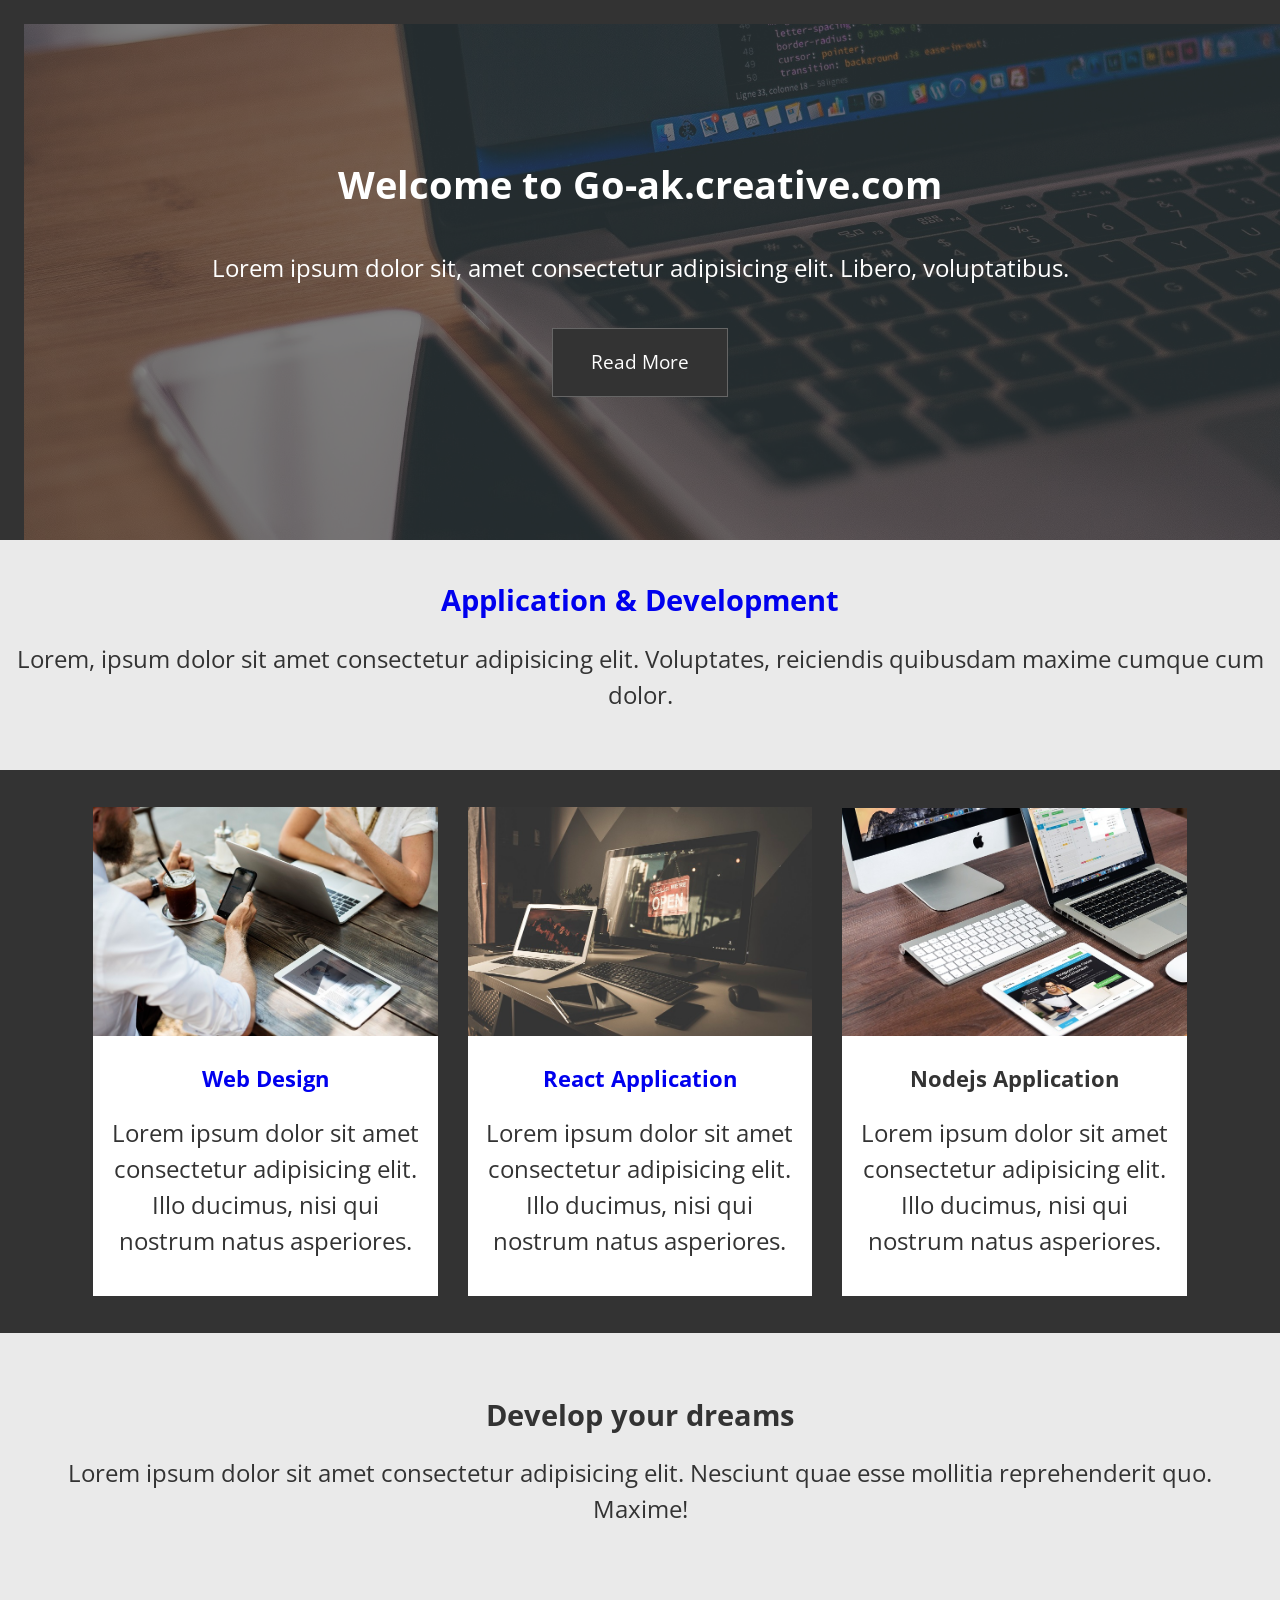
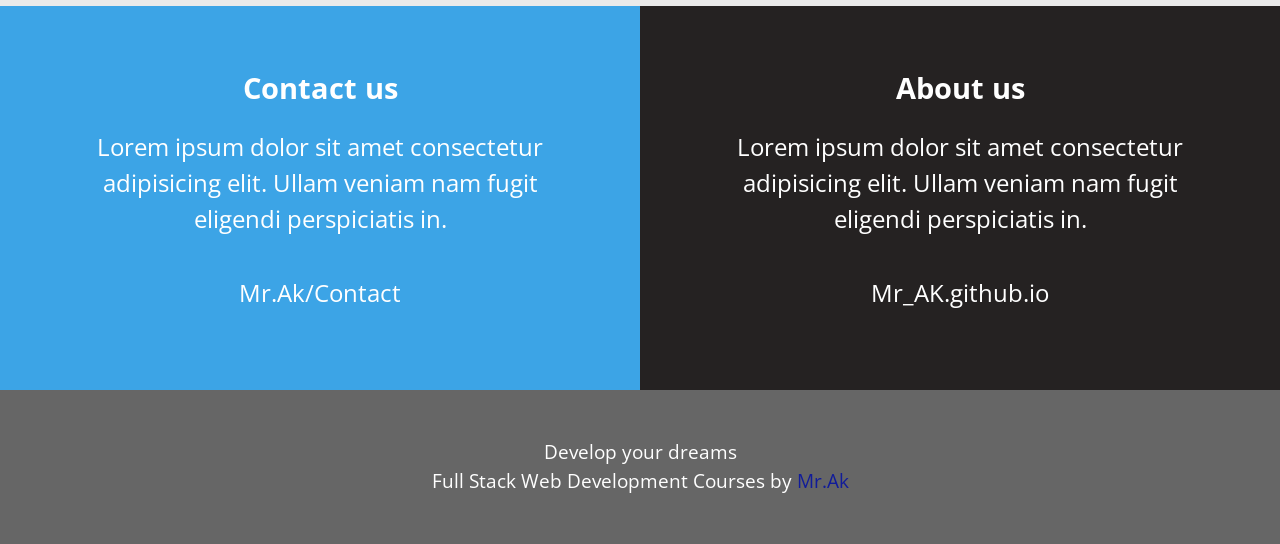
<file: index.html>
<!DOCTYPE html>
<html lang="en">
<head>
    <meta charset="UTF-8">
    <meta name="viewport" content="width=device-width, initial-scale=1.0">
    <meta http-equiv="X-UA-Compatible" content="ie=edge">
    <title>Responsive Web Example</title>
    <link href="https://fonts.googleapis.com/css?family=Open+Sans&display=swap" rel="stylesheet">

    <link rel="stylesheet" href="style.css">

</head>
<body>
    <header>
        <div class="bg-image"></div>

        <div class="content">
            <h1>Welcome to Go-ak.creative.com</h1>
            <p id="brian">
                Lorem ipsum dolor sit, amet consectetur adipisicing elit. Libero, voluptatibus.
            </p>
            <a href="https://yukselbey35.github.io/html_css_practice_blog/" target="_blank" class="btn">Read More</a>


        </div>
    </header>

    <main>

        <section id="section-a">

            <div class="content">
                 <a href="https://www.w3schools.com/whatis/default.asp" target="_blank"> <h2>Application & Development</h2></a>
                <p>
                    Lorem, ipsum dolor sit amet consectetur adipisicing elit. Voluptates, reiciendis quibusdam maxime cumque cum dolor.
                </p>

            </div>
        </section>

        <section id="section-b">
            <ul>
                <li>
                    <div class="col">
                        <img src="img/1.jpeg" alt="">

                        <div class="col-content">
                            
                            
                            
                            <h3 class="col-title">
                                <a href="https://www.w3schools.com/html/default.asp" target="_blank"> Web Design  </a>
                            </h3>
                               
                            <p>
                                Lorem ipsum dolor sit amet consectetur adipisicing elit. Illo ducimus, nisi qui nostrum natus asperiores.
                            </p>

                        </div>
                        
                    </div>
                </li>

                <li>
                        <div class="col">
                            <img src="img/2.jpeg" alt="">
    
                            <div class="col-content">
                                <h3 class="col-title">
                                    
                                   <a href="https://www.w3schools.com/react/default.asp" target="_blank">
                                       React Application  </a>
                                </h3>
                                <p>
                                    Lorem ipsum dolor sit amet consectetur adipisicing elit. Illo ducimus, nisi qui nostrum natus asperiores.
                                </p>
    
                            </div>
                            
                        </div>
                </li>

                <li>
                            <div class="col">
                                <img src="img/3.jpeg" alt="">
        
                                <div class="col-content">
                                    <h3 class="col-title">
                                        Nodejs Application
                                    </h3>
                                    <p>
                                        Lorem ipsum dolor sit amet consectetur adipisicing elit. Illo ducimus, nisi qui nostrum natus asperiores.
                                    </p>
        
                                </div>
                                
                            </div>
                </li>
            </ul>
        </section>

        <section id="section-c">
            <div class="content">
                <h2>Develop your dreams</h2>
                <p>
                    Lorem ipsum dolor sit amet consectetur adipisicing elit. Nesciunt quae esse mollitia reprehenderit quo. Maxime!
                </p>

            </div>
        </section>

        <section id="section-d">
            <div class="box">
                <h2 class="content-title">Contact us</h2>
                <p>
                    Lorem ipsum dolor sit amet consectetur adipisicing elit. Ullam veniam nam fugit eligendi perspiciatis in.
                </p>
                <p>Mr.Ak/Contact</p>

            </div>

            <div class="box">
                    <h2 class="content-title">About us</h2>
                    <p>
                        Lorem ipsum dolor sit amet consectetur adipisicing elit. Ullam veniam nam fugit eligendi perspiciatis in.
                    </p>
                    <p>Mr_AK.github.io</p>
    
                </div>

        </section>

    </main>
    <footer class="clearfix">
        <div>Develop your dreams</div>
        <div>Full Stack Web Development Courses by <a href="#"> Mr.Ak </a></div>
    </footer>
</body>
</html>
</file>
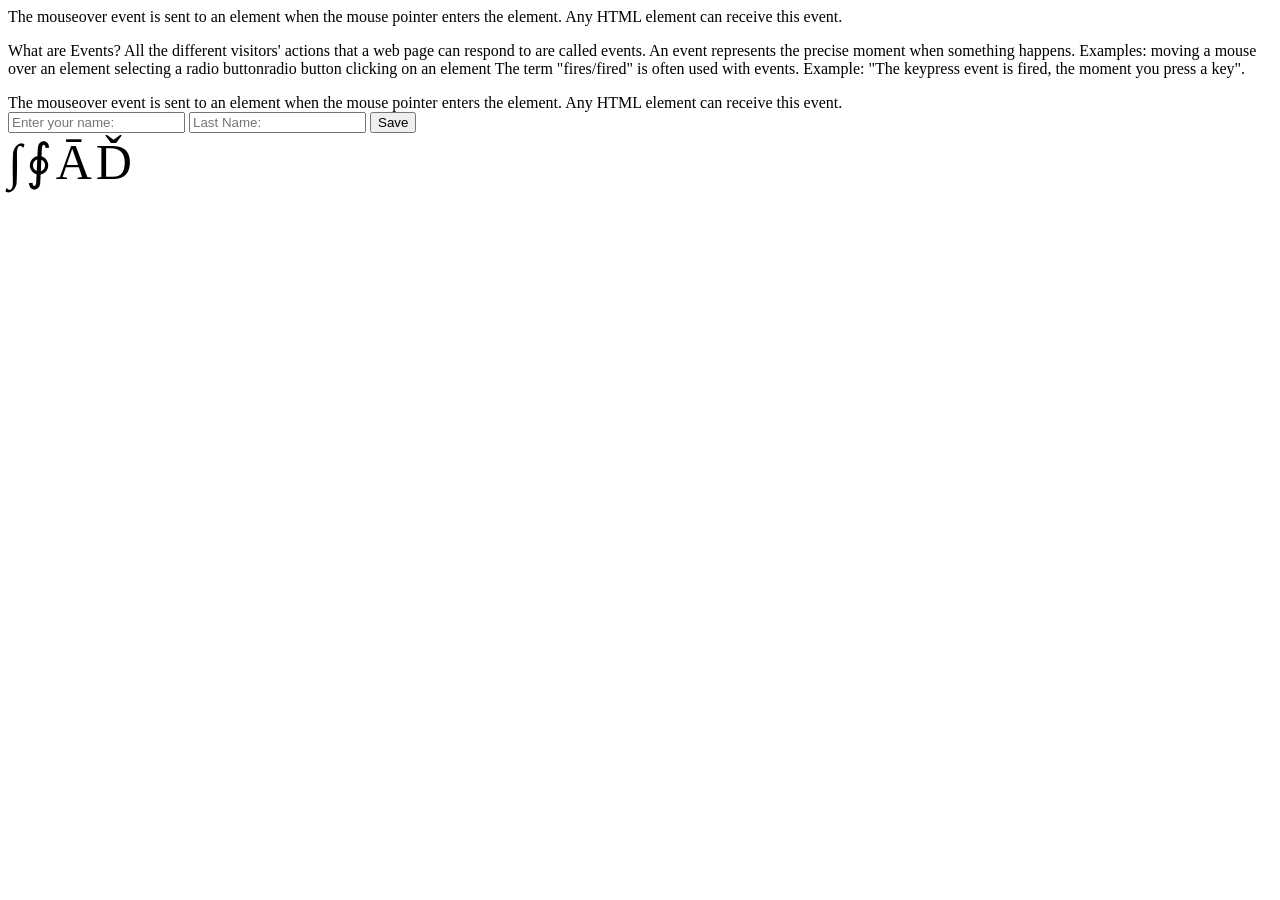
<file: changecolor.html>
<!DOCTYPE html>
<html lang="en">
<head>
    <meta charset="UTF-8">
    <meta http-equiv="X-UA-Compatible" content="IE=edge">
    <meta name="viewport" content="width=device-width, initial-scale=1.0">
    <title>Jquery Lesson</title>
    <style>
        .increaseFont{
            font-size: 50px;
            
        }
    </style>

    <script
    src="https://code.jquery.com/jquery-3.2.1.js"
    integrity="sha256-DZAnKJ/6XZ9si04Hgrsxu/8s717jcIzLy3oi35EouyE="
    crossorigin="anonymous"></script>

    <script>
         /*$(document).ready(function)  == $(function)
        The ready() method can only be used on the current document, so no selector is required:   
        How to use = $(selector).action()
        */
        $(document).ready(function(){ //Jquery kodlarini bunun icerisine yaz

            $(".changeRed").mouseover(function(){ //Select by class name: tag name is .changeRed
                $(".changeRed").css({ background: "red", color: "white" }); // Select and Action
            });
            $(".changeRed").mouseout(function(){
                $(".changeRed").css({ background: "white", color: "black" });
            });

            $(".changeBlue").mouseover(function(){
                $(".changeBlue").css({ background: "#00F", color: "white" });
            });
            $(".changeBlue").mouseout(function(){
                $(".changeBlue").css({ background: "white", color: "black" });
            });

            function firstLastName(){
                var name=$("#name").val();
                var lastname=$("#lastname").val();

                window.alert("Your name is :"+name+" "+lastname)
            }


        });

    </script>
    
</head>
<body>

    <div id="outer">
        The mouseover <span class="changeRed">event</span> <span class="changeBlue">is sent to an element </span> when the mouse pointer enters the element. Any HTML element can receive this event.
        <br>
        <p>
            <span class="changeRed">What are Events?</span>
            All the different visitors' actions that a web page can respond to are called events.

            An event represents the precise moment when something happens.

            Examples:

            moving a mouse over an element
            selecting a <span class="changeBlue">radio button</span>radio button
            clicking on an element
            The term "fires/fired" is often used with events. Example: "The keypress event is fired, the moment you press a key".
        </p>
        The mouseover <span class="changeRed">event</span> <span class="changeBlue">is sent to an element </span> when the mouse pointer enters the element. Any HTML element can receive this event.
    </div>

    <div id="getVal">
        <input id="name" type="text" placeholder="Enter your name: "/>
        <input id="lastname" type="text" placeholder="Last Name: "/>
        <button id="btnSave" onclick="firstLastName();">Save</button>

    </div>
    <span class="increaseFont">&#8747;</span>
    <span class="increaseFont">&#8750;</span>
    <span class="increaseFont">&#256;</span>
    <span class="increaseFont">&#270;</span>
    
</body>
</html>
</file>
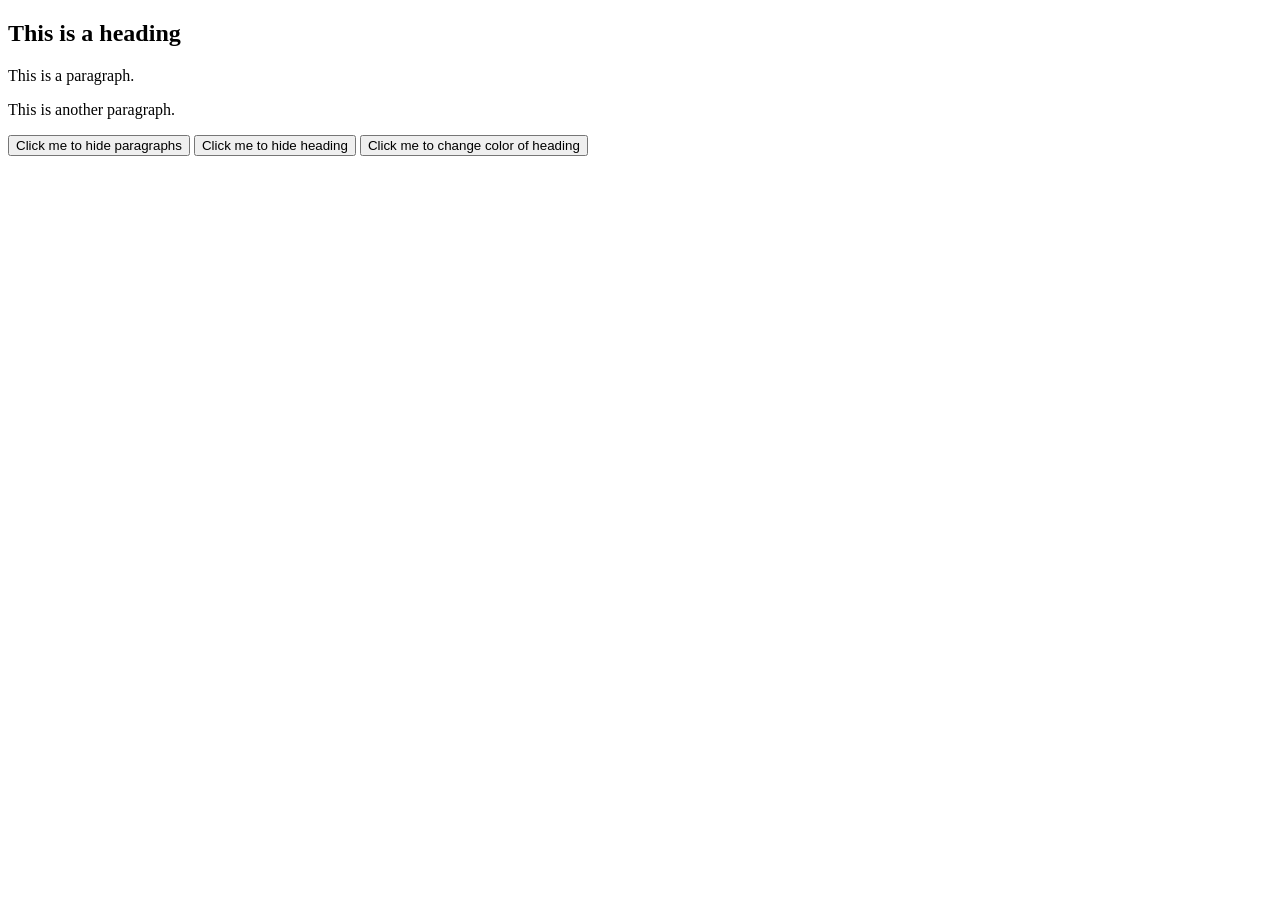
<file: jquery1.html>
<!DOCTYPE html>
<html lang="en">
<head>
    <meta charset="UTF-8">
    <meta http-equiv="X-UA-Compatible" content="IE=edge">
    <meta name="viewport" content="width=device-width, initial-scale=1.0">
    <title>Jquer1</title>
    <script src="https://ajax.googleapis.com/ajax/libs/jquery/3.5.1/jquery.min.js"></script>
    <script src="./jquer1.js"></script>
</head>
<body>
    <h2>This is a heading</h2>

    <p>This is a paragraph.</p>
    <p>This is another paragraph.</p>

<button id="hidep" type="button">Click me to hide paragraphs</button>
<button id="hideh2" type="button">Click me to hide heading</button>
<button class="changeColor" type="button">Click me to change color of heading</button>
</body>
</html>
</file>
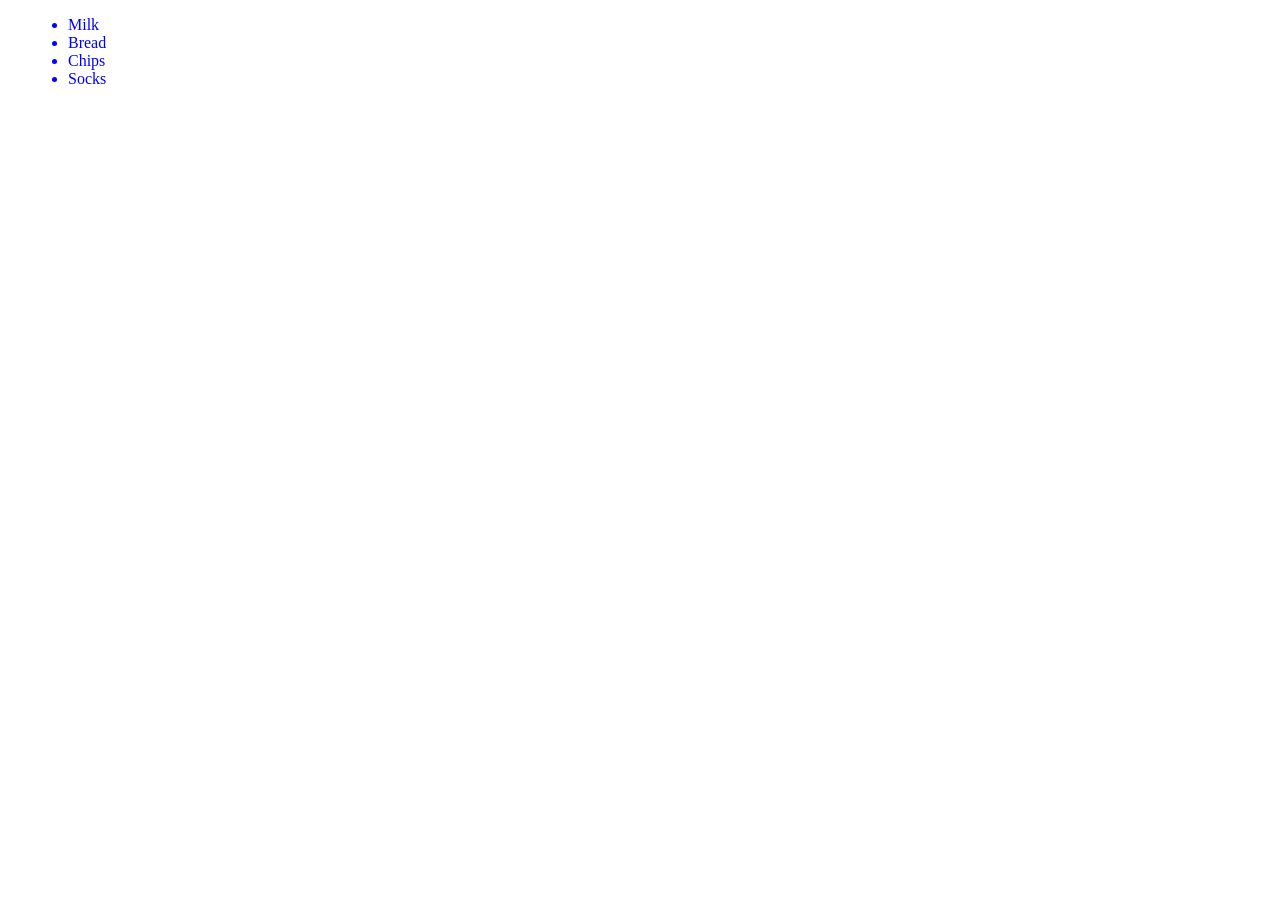
<file: jqueryAppend.html>
<!doctype html>
<html lang="en">
<head>
  <meta charset="utf-8">
  <title>hover demo</title>
  <style>
  ul {
    margin-left: 20px;
    color: blue;
  }
  li {
    cursor: default;
  }
  span {
    color: red;
  }
  </style>
  <script src="https://code.jquery.com/jquery-3.5.0.js"></script>
</head>
<body>
 
<ul>
  <li>Milk</li>
  <li>Bread</li>
  <li class="fade">Chips</li>
  <li class="fade">Socks</li>
</ul>
 
<script>
$( "li" ).hover(
  function() {
    $( this ).append( $( "<span> ***</span>" ) );
  }, function() {
    $( this ).find( "span" ).last().remove();
  }
);
 
$( "li.fade" ).hover(function() {
  $( this ).fadeOut( 100 );
  $( this ).fadeIn( 500 );
});
</script>
 
</body>
</html>
</file>
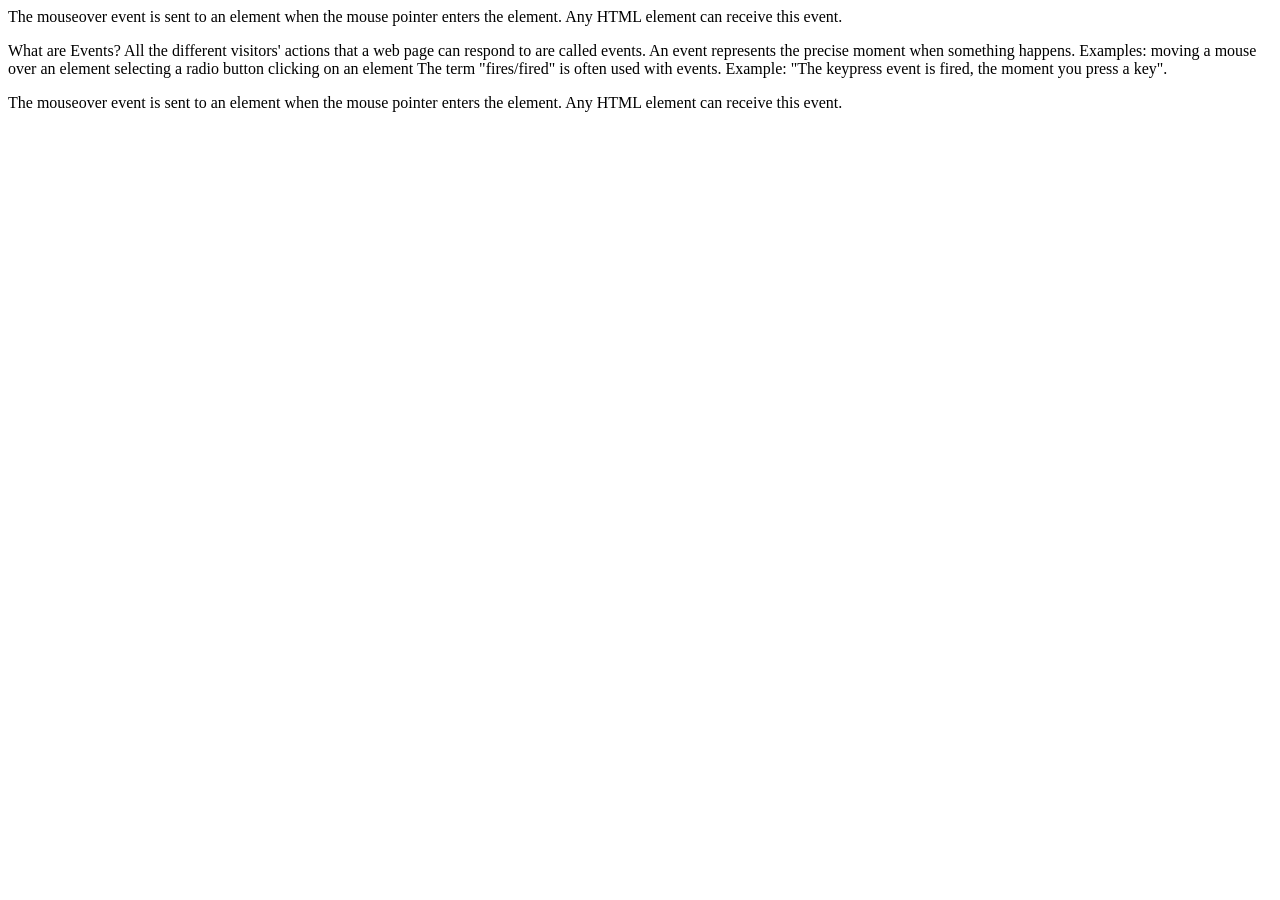
<file: jquerymouse.html>
<!DOCTYPE html>
<html lang="en">
<head>
    <meta charset="UTF-8">
    <meta http-equiv="X-UA-Compatible" content="IE=edge">
    <meta name="viewport" content="width=device-width, initial-scale=1.0">
    <title>Document</title>
    <title>Jquery Selectors</title>
    <script
    src="https://code.jquery.com/jquery-3.2.1.js"
    integrity="sha256-DZAnKJ/6XZ9si04Hgrsxu/8s717jcIzLy3oi35EouyE="
    crossorigin="anonymous"></script>
    
    <script>
        /*$(document).ready(function)  == $(function)
        The ready() method can only be used on the current document, so no selector is required:   
        How to use = $(selector).action()
        */
        $(document).ready(function(){
/* 
            $("#outer").mouseover(function(){
                $("#outer").css({ background: "#aaa", color: "aqua" });
            });
            $("#outer").mouseout(function(){
                $("#outer").css({ background: "white", color: "black" });
            });
             */
            
            $(".changeRed").mouseover(function(){
                $(".changeRed").css({ background: "#F00", color: "white" });
            });
            $(".changeRed").mouseout(function(){
                $(".changeRed").css({ background: "white", color: "black" });
            });

            $(".changeBlue").mouseover(function(){
                $(".changeBlue").css({ background: "#00F", color: "white" });
            });
            $(".changeBlue").mouseout(function(){
                $(".changeBlue").css({ background: "white", color: "black" });
            });


        });
</script>            
</head>
<body>
    <div id="outer">
        The mouseover <span class="changeRed">event</span> <span class="changeBlue">is sent to an element </span> when the mouse pointer enters the element. Any HTML element can receive this event.
        <br>
        <p>
            What are Events?
            All the different visitors' actions that a web page can respond to are called events.

            An event represents the precise moment when something happens.

            Examples:

            moving a mouse over an element
            selecting a radio button
            clicking on an element
            The term "fires/fired" is often used with events. Example: "The keypress event is fired, the moment you press a key".
        </p>
        The mouseover <span class="changeRed">event</span> <span class="changeBlue">is sent to an element </span> when the mouse pointer enters the element. Any HTML element can receive this event.
    </div>
</body>
</html>
</file>
<file: style.css>
/*Reset margin and padding*/
*{
    margin:0;
    padding:0;
    box-sizing: border-box;
}
/*When we set the font-size all font-size of the html will effect from that by % 
I can control font-size*/
html{
    font-size:7px;
}

body{
    font-family: 'Open Sans', sans-serif;
    color:#fff;
    font-size:1.6rem; /*16px*/
    line-height: 1.5;
    text-align: center;
    background-color: #333;

}
/*All a elements will effect by none */
a {
    text-decoration: none;
}
p {
    padding:1.6rem 0;
    font-size: 2rem;

}
img{
    width: 100%;
    height: auto; /*Will set the height depend on width*/
}
.clearfix{
    content: "";
    display: block;
    clear: both;
}

/*header */
header{
    height: 45rem;
    padding:2rem;

}

header .bg-image{
    position:absolute;
    background-image: url(img/bg.jpeg);
    background-size: cover;
    background-position: center;
    height: 45rem;
    width: 100%;
    opacity: 0.4;
    z-index:-1;/*Send the pic back*/
}
header h1{
    padding: 11rem;
    padding-bottom: 0;


#section-a:hover {
	opacity: 0.7;
	
}
}
#brian{
    padding: 3rem;
}
.btn { 
    display: inline-block;
    background:#333;
    color:#fff;
    border:1px solid #666;
    padding:1.6rem 3.2rem;
    margin:0.5rem 0;
    transition:all 0.4s;
}

.btn:hover {
    background-color: #eaeaea;
    color:#333;
} 
/*Section-a */
#section-a{
    background-color: #eaeaea;
    color:#333;
    padding: 3.2rem 0;
    transition: opacity 0.4s linear;
}

#section-a:hover {
	opacity: 0.7;
	
}

/*section-b */
#section-b{
    padding:2rem;
    transition: opacity 0.4s linear;		
}

#section-b:hover {
	opacity: 0.7;
	
}


#section-b ul{
    list-style: none;
}

#section-b li{
    background: #fff;
    color:#333;
    margin-bottom: 1.5rem;
}
.col-content{
    padding: 1.5rem;
}
#section-c{
    background-color: #eaeaea;
    color: #333;
    padding: 5rem;
}

/*Section-d */
#section-d .box{
    padding: 5rem;
    background-color: rgb(37, 34, 34);
}
#section-d .box:first-child {
    background-color:#3ca4e6;
}
/*footer */
footer{
    padding: 4rem;
    background: #666;
}
footer a {
    color:#111c9a;
}

/*Tablet view */
@media screen and (min-width:800px){
    html{
        font-size:9px;
    }
}

/*When the window get bigger than 700pixels my responsive will run 
This is desktop view css*/
@media screen and (min-width:1200px){
    #section-b li{
        width: 28%;
        margin: 1%;
        display: inline-block;
    }

    .box {
        width: 50%;
        float: left;
    }

    html{
        font-size:12px;
    }
}
</file>
